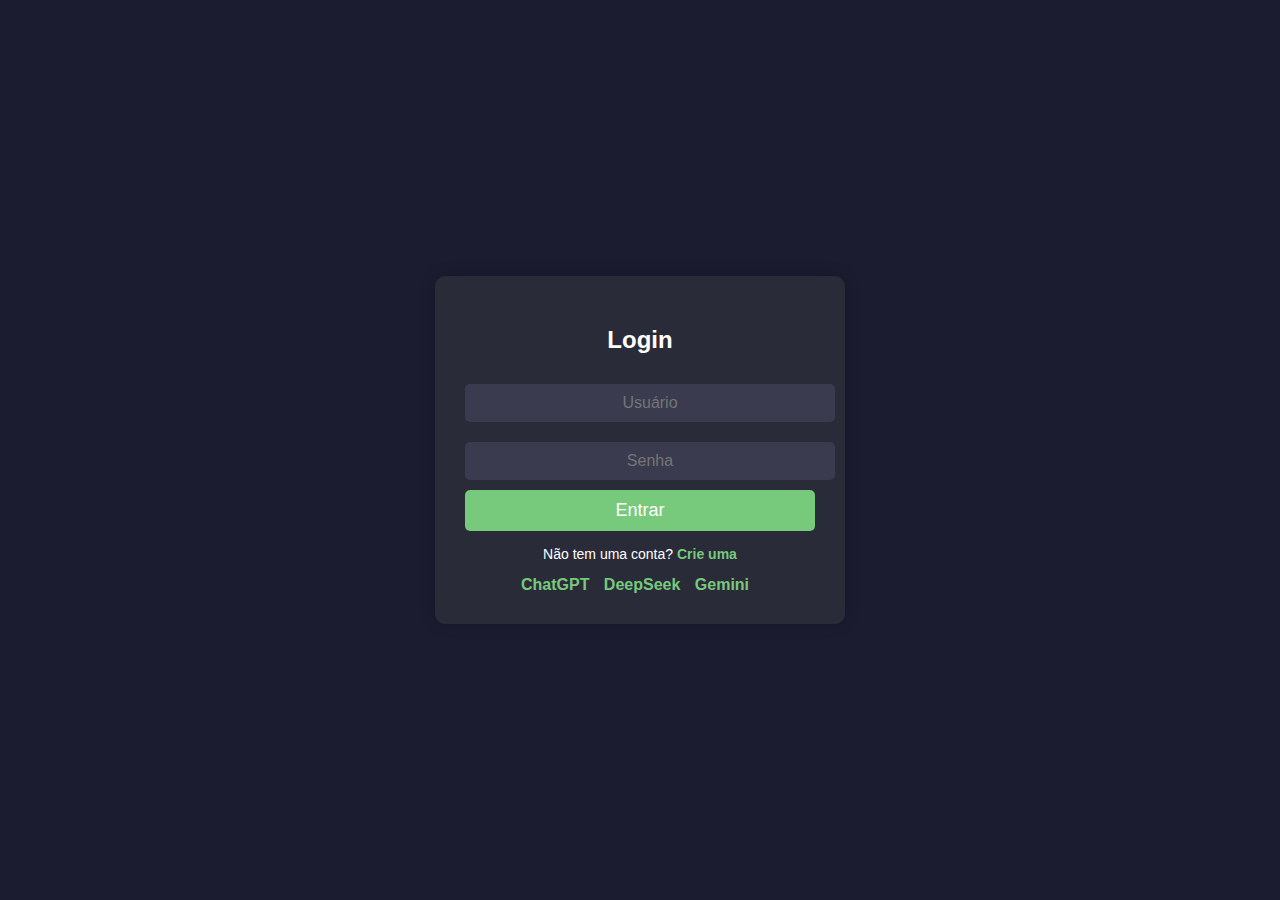
<file: index.html>
<!-- Arquivo: index.html -->
<!DOCTYPE html>
<html lang="pt-BR">
<head>
    <meta charset="UTF-8">
    <meta name="viewport" content="width=device-width, initial-scale=1.0">
    <title>Login</title>
    <link rel="stylesheet" href="style.css">
</head>
<body>
    <div class="login-container">
        <h2>Login</h2>
        <input type="text" class="input-field" placeholder="Usuário">
        <input type="password" class="input-field" placeholder="Senha">
        <button class="login-btn">Entrar</button>
        <p class="signup-text">Não tem uma conta? <a href="#">Crie uma</a></p>
        <div class="link">
            <a href="index.html">ChatGPT</a>
            <a href="IA2.html">DeepSeek</a>
            <a href="IA3.html">Gemini</a>
        </div>
    </div>
    
</body>
</html>
</file>
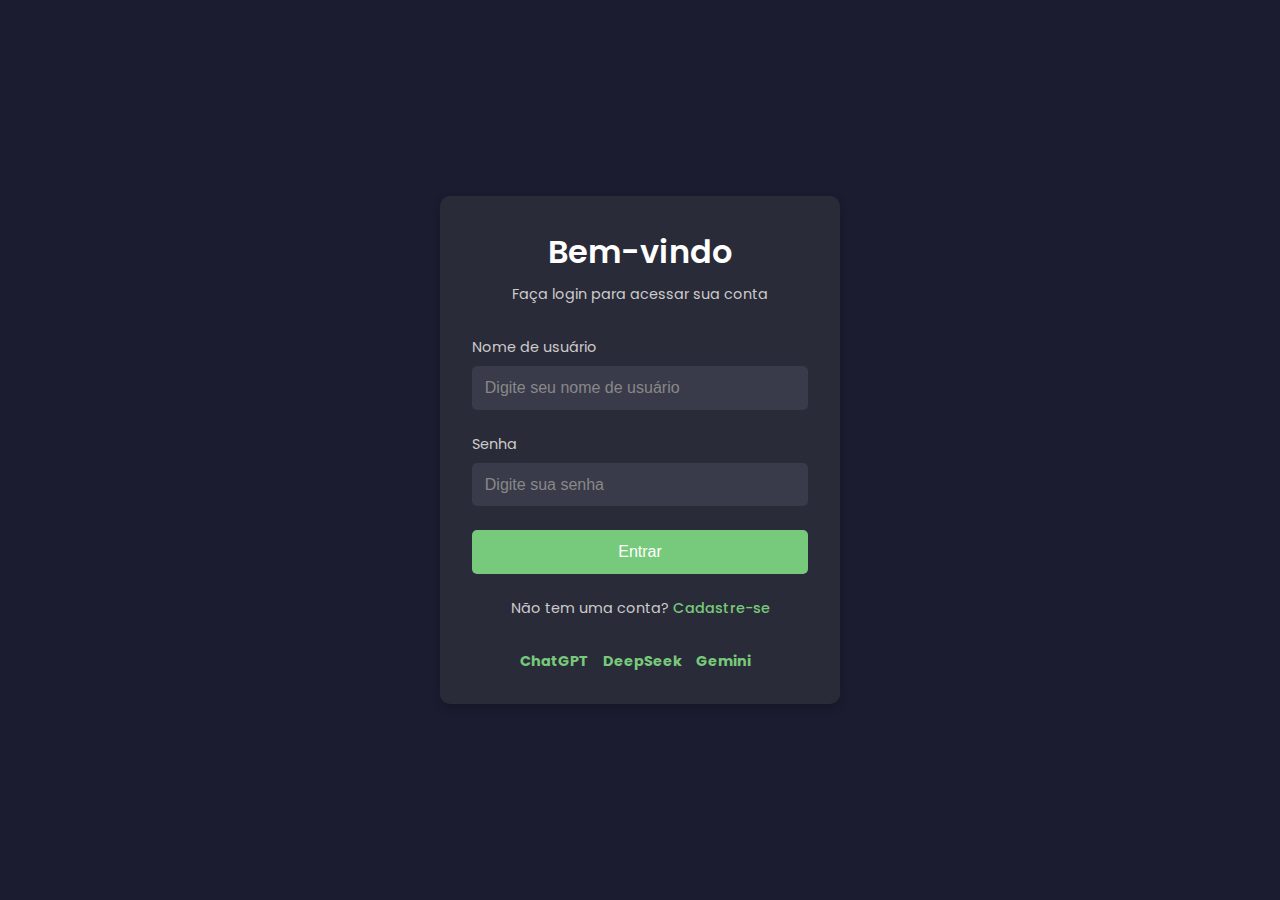
<file: IA2.html>
<!DOCTYPE html>
<html lang="pt-BR">
<head>
    <meta charset="UTF-8">
    <meta name="viewport" content="width=device-width, initial-scale=1.0">
    <title>Login Moderno</title>
    <link rel="stylesheet" href="IA2.css">
    <link href="https://fonts.googleapis.com/css2?family=Poppins:wght@400;500;600&display=swap" rel="stylesheet">
</head>
<body>
    <div class="login-container">
        <h1>Bem-vindo</h1>
        <p>Faça login para acessar sua conta</p>
        <form class="login-form">
            <div class="input-group">
                <label for="username">Nome de usuário</label>
                <input type="text" id="username" name="username" placeholder="Digite seu nome de usuário" required>
            </div>
            <div class="input-group">
                <label for="password">Senha</label>
                <input type="password" id="password" name="password" placeholder="Digite sua senha" required>
            </div>
            <button type="submit">Entrar</button>
        </form>
        <div class="footer">
            <p>Não tem uma conta? <a href="#">Cadastre-se</a></p>
            <div class="link">
                <a href="index.html">ChatGPT</a>
                <a href="IA2.html">DeepSeek</a>
                <a href="IA3.html">Gemini</a>
            </div>
        </div>
    </div>
</body>
</html>
</file>
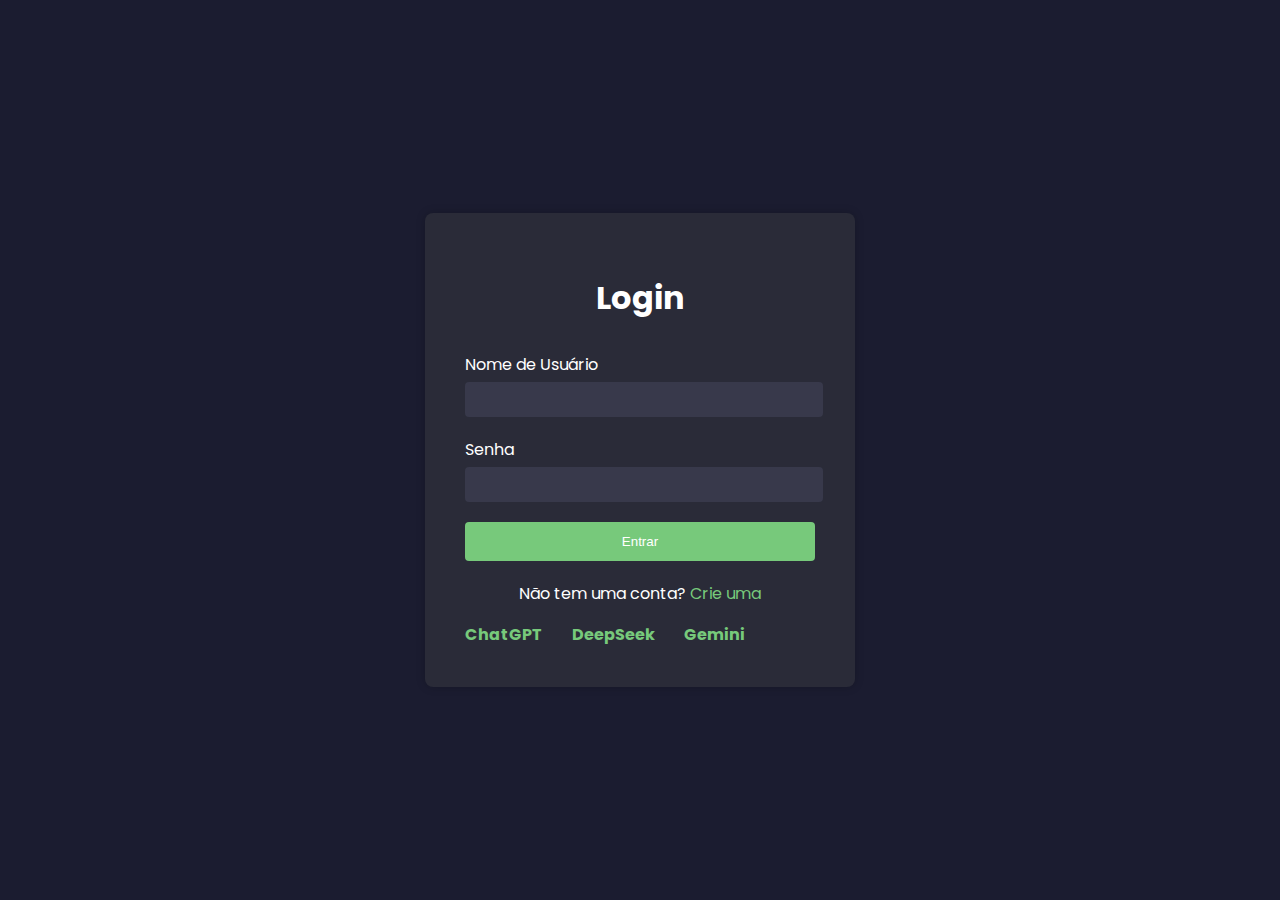
<file: IA3.html>
<!DOCTYPE html>
<html lang="pt-br">
<head>
    <meta charset="UTF-8">
    <meta name="viewport" content="width=device-width, initial-scale=1.0">
    <title>Tela de Login</title>
    <link rel="stylesheet" href="IA3.css">
    <link rel="preconnect" href="https://fonts.googleapis.com">
    <link rel="preconnect" href="https://fonts.gstatic.com" crossorigin>
    <link href="https://fonts.googleapis.com/css2?family=Poppins:wght@400;700&display=swap" rel="stylesheet">
</head>
<body>
    <div class="login-container">
        <h1>Login</h1>
        <form>
            <div class="input-group">
                <label for="username">Nome de Usuário</label>
                <input type="text" id="username" name="username" required>
            </div>
            <div class="input-group">
                <label for="password">Senha</label>
                <input type="password" id="password" name="password" required>
            </div>
            <button type="submit">Entrar</button>
        </form>
        <p class="create-account">Não tem uma conta? <a href="#">Crie uma</a></p>
        <div class="link">
            <a href="index.html">ChatGPT</a>
            <a href="IA2.html">DeepSeek</a>
            <a href="IA3.html">Gemini</a>
        </div>
    </div>
</body>
</html>
</file>
<file: style.css>
body {
    background-color: #1b1c30;
    font-family: 'Poppins', sans-serif;
    display: flex;
    justify-content: center;
    align-items: center;
    height: 100vh;
    margin: 0 ;
    flex-direction: column;
}

.login-container {
    background-color: #2a2b38;
    padding: 30px;
    border-radius: 10px;
    box-shadow: 0px 0px 15px rgba(0, 0, 0, 0.2);
    text-align: center;
    width: 100%;
    max-width: 350px;
}
.login-container h2 {
    color: white;
    margin-bottom: 20px;
}
.input-field {
    width: 100%;
    padding: 10px;
    margin: 10px 0;
    border: none;
    border-radius: 5px;
    background-color: #3a3b4f;
    color: white;
    font-size: 16px;
    text-align: center;
}
.input-field:focus {
    outline: none;
    box-shadow: 0px 0px 5px rgba(119, 201, 123, 0.7);
}
.login-btn {
    width: 100%;
    padding: 10px;
    background-color: #77c97b;
    border: none;
    border-radius: 5px;
    color: white;
    font-size: 18px;
    cursor: pointer;
    transition: background 0.3s;
}
.login-btn:hover {
    background-color: #66b06a;
}
.signup-text {
    margin-top: 15px;
    color: white;
    font-size: 14px;
}
.signup-text a {
    color: #77c97b;
    text-decoration: none;
    font-weight: bold;
}
.signup-text a:hover {
    text-decoration: underline;
}

.link a {
    color: #77c97b; /* Cor do link */
    text-decoration: none; /* Remove o sublinhado padrão */
    font-weight: bold;
    transition: color 0.3s ease-in-out;
    align-items: center;
    margin-right: 10px;
    
}

.link a:hover {
    color: #66b06a; /* Muda a cor ao passar o mouse */
    text-decoration: underline; /* Adiciona um sublinhado no hover */
    align-items: center;
}
</file>
<file: IA3.css>
body {
    background-color: #1b1c30;
    font-family: 'Poppins', sans-serif;
    display: flex;
    justify-content: center;
    align-items: center;
    min-height: 100vh;
    margin: 0;
}

.login-container {
    background-color: #2a2b38;
    padding: 40px;
    border-radius: 8px;
    box-shadow: 0 0 10px rgba(0, 0, 0, 0.2);
    width: 350px;
}

h1 {
    color: #fff;
    text-align: center;
    margin-bottom: 30px;
}

.input-group {
    margin-bottom: 20px;
}

label {
    color: #fff;
    display: block;
    margin-bottom: 5px;
}

input[type="text"],
input[type="password"] {
    width: calc(100% - 12px);
    padding: 10px;
    border: none;
    border-radius: 4px;
    background-color: #38394b;
    color: #fff;
}

button {
    background-color: #77c97b;
    color: #fff;
    padding: 12px 20px;
    border: none;
    border-radius: 4px;
    cursor: pointer;
    width: 100%;
}

button:hover {
    background-color: #66b369;
}

.create-account {
    color: #fff;
    text-align: center;
    margin-top: 20px;
}

.create-account a {
    color: #77c97b;
    text-decoration: none;
}

.create-account a:hover {
    text-decoration: underline;
}

.link a {
    color: #77c97b; 
    text-decoration: none; 
    font-weight: bolder;
    transition: color 0.3s ease-in-out;
    margin-right: 25px;
    justify-content: center;
    font-display: 50px ;
    
}

.link a:hover {
    color: #66b06a; 
    text-decoration: underline; 
}
</file>
<file: IA2.css>
/* Reset básico */
* {
    margin: 0;
    padding: 0;
    box-sizing: border-box;
}

body {
    background-color: #1b1c30;
    font-family: 'Poppins', sans-serif;
    display: flex;
    justify-content: center;
    align-items: center;
    height: 100vh;
    color: #fff;
}

.login-container {
    background-color: #2a2b38;
    padding: 2rem;
    border-radius: 10px;
    box-shadow: 0 4px 10px rgba(0, 0, 0, 0.2);
    width: 100%;
    max-width: 400px;
    text-align: center;
}

.login-container h1 {
    font-size: 2rem;
    margin-bottom: 0.5rem;
    font-weight: 600;
}

.login-container p {
    font-size: 0.9rem;
    margin-bottom: 2rem;
    color: #ccc;
}

.login-form .input-group {
    margin-bottom: 1.5rem;
    text-align: left;
}

.login-form .input-group label {
    display: block;
    font-size: 0.9rem;
    margin-bottom: 0.5rem;
    color: #ccc;
}

.login-form .input-group input {
    width: 100%;
    padding: 0.8rem;
    border: none;
    border-radius: 5px;
    background-color: #3a3b4a;
    color: #fff;
    font-size: 1rem;
    outline: none;
}

.login-form .input-group input::placeholder {
    color: #888;
}

.login-form button {
    width: 100%;
    padding: 0.8rem;
    border: none;
    border-radius: 5px;
    background-color: #77c97b;
    color: #fff;
    font-size: 1rem;
    font-weight: 500;
    cursor: pointer;
    transition: background-color 0.3s ease;
}

.login-form button:hover {
    background-color: #66b06a;
}

.footer {
    margin-top: 1.5rem;
    font-size: 0.9rem;
    color: #ccc;
}

.footer a {
    color: #77c97b;
    text-decoration: none;
    font-weight: 500;
}

.footer a:hover {
    text-decoration: underline;
}

.link a {
    color: #77c97b; /* Cor do link */
    text-decoration: none; /* Remove o sublinhado padrão */
    font-weight: bold;
    transition: color 0.3s ease-in-out;
    align-items: center;
    margin-right: 10px;
    
}

.link a:hover {
    color: #66b06a; /* Muda a cor ao passar o mouse */
    text-decoration: underline; /* Adiciona um sublinhado no hover */
    align-items: center;
}
</file>
